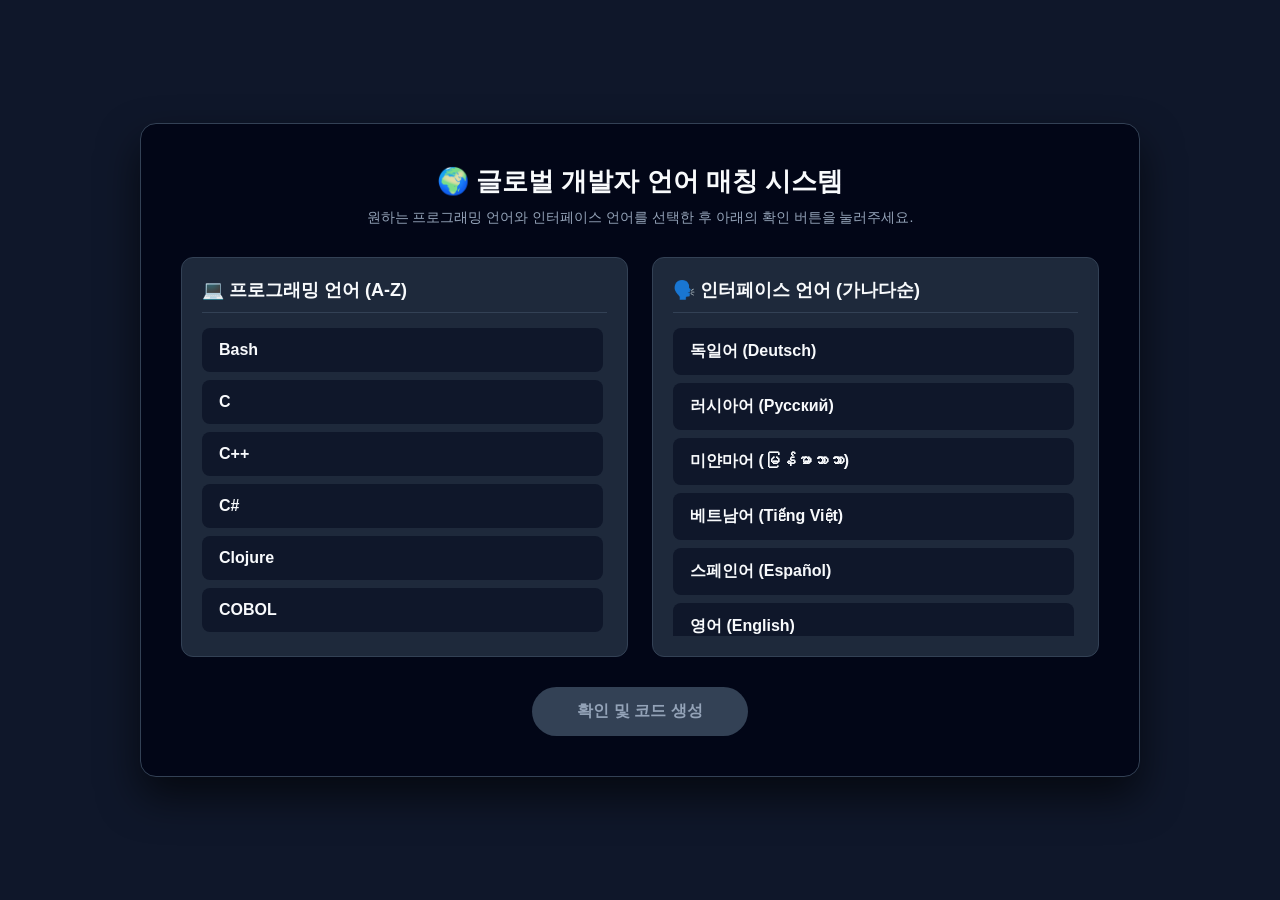
<file: 코드별로 언어/index.html>
<!DOCTYPE html>
<html lang="ko">
<head>
    <meta charset="UTF-8">
    <meta name="viewport" content="width=device-width, initial-scale=1.0">
    <title>Global Developer Language System (Real-time Translation)</title>
    <link rel="stylesheet" href="style.css">
</head>
<body>
    <div class="app-container">
        
        <div id="selection-screen" class="screen active">
            <header>
                <h1 id="ui-main-title">🌍 글로벌 개발자 언어 매칭 시스템</h1>
                <p id="ui-main-desc">원하는 프로그래밍 언어와 인터페이스 언어를 선택한 후 아래의 확인 버튼을 눌러주세요.</p>
            </header>

            <main class="panels-container">
                <section class="panel">
                    <h2 id="ui-prog-title">💻 프로그래밍 언어 (A-Z)</h2>
                    <ul id="prog-list" class="lang-list">
                        <li data-value="Bash">Bash</li>
                        <li data-value="C">C</li>
                        <li data-value="C++">C++</li>
                        <li data-value="C#">C#</li>
                        <li data-value="Clojure">Clojure</li>
                        <li data-value="COBOL">COBOL</li>
                        <li data-value="D">D</li>
                        <li data-value="Elixir">Elixir</li>
                        <li data-value="Erlang">Erlang</li>
                        <li data-value="F#">F#</li>
                        <li data-value="Fortran">Fortran</li>
                        <li data-value="Go">Go</li>
                        <li data-value="Groovy">Groovy</li>
                        <li data-value="Haskell">Haskell</li>
                        <li data-value="Java">Java</li>
                        <li data-value="JavaScript">JavaScript</li>
                        <li data-value="Kotlin">Kotlin</li>
                        <li data-value="Lua">Lua</li>
                        <li data-value="OCaml">OCaml</li>
                        <li data-value="Octave">Octave</li>
                        <li data-value="Pascal">Pascal</li>
                        <li data-value="Perl">Perl</li>
                        <li data-value="PHP">PHP</li>
                        <li data-value="Python">Python</li>
                        <li data-value="R">R</li>
                        <li data-value="Ruby">Ruby</li>
                        <li data-value="Rust">Rust</li>
                        <li data-value="Scala">Scala</li>
                        <li data-value="SQL">SQL</li>
                        <li data-value="Swift">Swift</li>
                        <li data-value="TypeScript">TypeScript</li>
                        <li data-value="VB.NET">VB.NET</li>
                    </ul>
                </section>

                <section class="panel">
                    <h2 id="ui-human-title">🗣️ 인터페이스 언어 (가나다순)</h2>
                    <ul id="human-list" class="lang-list">
                        <li data-value="독일어">독일어 (Deutsch)</li>
                        <li data-value="러시아어">러시아어 (Русский)</li>
                        <li data-value="미얀마어">미얀마어 (မြန်မာဘာသာ)</li>
                        <li data-value="베트남어">베트남어 (Tiếng Việt)</li>
                        <li data-value="스페인어">스페인어 (Español)</li>
                        <li data-value="영어">영어 (English)</li>
                        <li data-value="일본어">일본어 (日本語)</li>
                        <li data-value="중국어">중국어 (中文)</li>
                        <li data-value="프랑스어">프랑스어 (Français)</li>
                        <li data-value="한국어">한국어</li>
                    </ul>
                </section>
            </main>

            <div class="action-area">
                <button id="confirm-btn" disabled>확인 및 코드 생성</button>
            </div>
        </div>

        <div id="result-screen" class="screen">
            <header>
                <h1 id="result-title">🚀 환경 설정 완료</h1>
                <p id="result-subtitle">선택하신 환경에 맞는 기본 시작 코드(Boilerplate)입니다.</p>
            </header>

            <main class="result-container">
                <div class="code-window">
                    <div class="code-header">
                        <div class="dots">
                            <span class="dot red"></span>
                            <span class="dot yellow"></span>
                            <span class="dot green"></span>
                        </div>
                        <span id="code-filename" class="filename">main.py</span>
                    </div>
                    <pre><code id="code-display"></code></pre>
                </div>
            </main>

            <div class="action-area">
                <button id="back-btn" class="secondary-btn">이전 화면으로</button>
            </div>
        </div>

    </div>
    <script src="script.js"></script>
</body>
</html>
</file>
<file: 코드별로 언어/style.css>
:root {
    --bg-color: #0f172a;
    --app-bg: #020617;
    --panel-bg: #1e293b;
    --text-main: #f8fafc;
    --text-muted: #94a3b8;
    --accent: #10b981;
    --accent-hover: #059669;
    --accent-disabled: #334155;
    --border-color: #334155;
    --selected-bg: #3b82f6;
    --selected-border: #60a5fa;
}

* { box-sizing: border-box; margin: 0; padding: 0; }
body { font-family: 'Segoe UI', Tahoma, Geneva, Verdana, sans-serif; background-color: var(--bg-color); color: var(--text-main); min-height: 100vh; display: flex; justify-content: center; align-items: center; padding: 20px; }
.app-container { width: 100%; max-width: 1000px; background-color: var(--app-bg); border-radius: 16px; border: 1px solid var(--border-color); overflow: hidden; box-shadow: 0 20px 40px rgba(0, 0, 0, 0.6); }
.screen { display: none; padding: 40px; animation: fadeIn 0.3s ease-in-out; }
.screen.active { display: block; }
@keyframes fadeIn { from { opacity: 0; transform: translateY(8px); } to { opacity: 1; transform: translateY(0); } }
header { text-align: center; margin-bottom: 30px; }
header h1 { font-size: 26px; font-weight: 700; margin-bottom: 10px; transition: color 0.3s; }
header p { color: var(--text-muted); font-size: 14px; }
.panels-container { display: grid; grid-template-columns: 1fr 1fr; gap: 24px; margin-bottom: 30px; }
@media (max-width: 768px) { .panels-container { grid-template-columns: 1fr; } }
.panel { background-color: var(--panel-bg); border: 1px solid var(--border-color); border-radius: 12px; padding: 20px; height: 400px; display: flex; flex-direction: column; }
.panel h2 { font-size: 18px; margin-bottom: 15px; padding-bottom: 10px; border-bottom: 1px solid var(--border-color); }
.lang-list { list-style: none; overflow-y: auto; flex-grow: 1; padding-right: 4px; }
.lang-list::-webkit-scrollbar { width: 6px; }
.lang-list::-webkit-scrollbar-thumb { background: var(--border-color); border-radius: 4px; }
.lang-list li { padding: 12px 16px; margin-bottom: 8px; background-color: #0f172a; border: 1px solid transparent; border-radius: 8px; cursor: pointer; font-weight: 600; transition: all 0.2s ease; }
.lang-list li:hover { background-color: #1e293b; border-color: var(--text-muted); }
.lang-list li.selected { background-color: var(--selected-bg); border-color: var(--selected-border); color: #ffffff; box-shadow: 0 0 12px rgba(59, 130, 246, 0.4); }
.action-area { display: flex; justify-content: center; margin-top: 10px; }
button { padding: 14px 45px; font-size: 16px; font-weight: 700; border: none; border-radius: 30px; cursor: pointer; transition: all 0.2s cubic-bezier(0.4, 0, 0.2, 1); }
#confirm-btn { background-color: var(--accent); color: #020617; box-shadow: 0 4px 15px rgba(16, 185, 129, 0.3); }
#confirm-btn:hover:not(:disabled) { background-color: var(--accent-hover); transform: translateY(-2px); }
#confirm-btn:disabled { background-color: var(--accent-disabled); color: var(--text-muted); cursor: not-allowed; box-shadow: none; transform: none; }
.secondary-btn { background-color: transparent; color: var(--text-muted); border: 1px solid var(--border-color); margin-top:20px;}
.secondary-btn:hover { background-color: var(--panel-bg); color: var(--text-main); }
.code-window { background-color: #000000; border: 1px solid var(--border-color); border-radius: 12px; overflow: hidden; }
.code-header { background-color: #1e293b; padding: 12px 20px; display: flex; align-items: center; border-bottom: 1px solid var(--border-color); }
.dots { display: flex; gap: 6px; margin-right: 20px; }
.dot { width: 12px; height: 12px; border-radius: 50%; }
.dot.red { background-color: #ef4444; } .dot.yellow { background-color: #eab308; } .dot.green { background-color: #22c55e; }
.filename { color: var(--text-muted); font-size: 13px; font-family: 'Courier New', Courier, monospace; }
pre { padding: 24px; overflow-x: auto; }
code { font-family: 'Consolas', 'Courier New', Courier, monospace; font-size: 15px; line-height: 1.6; color: #34d399; white-space: pre; }
</file>
